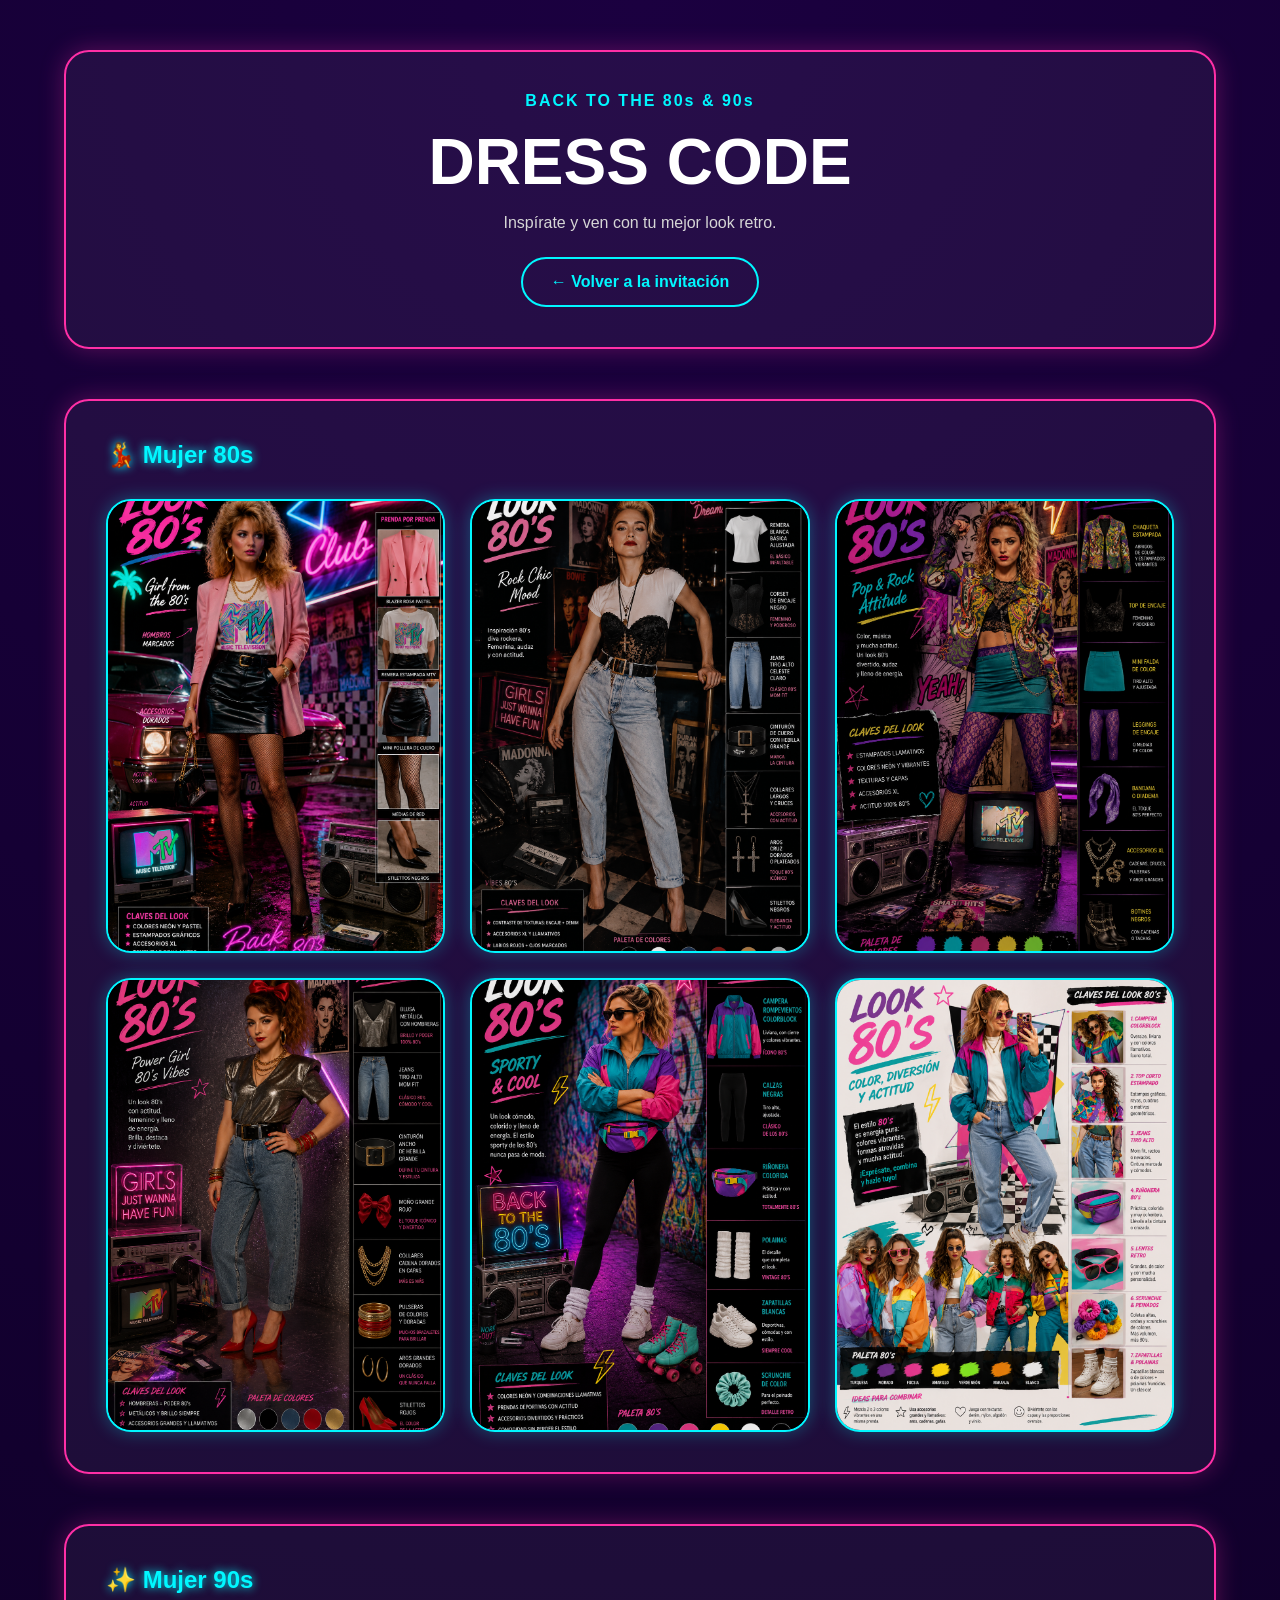
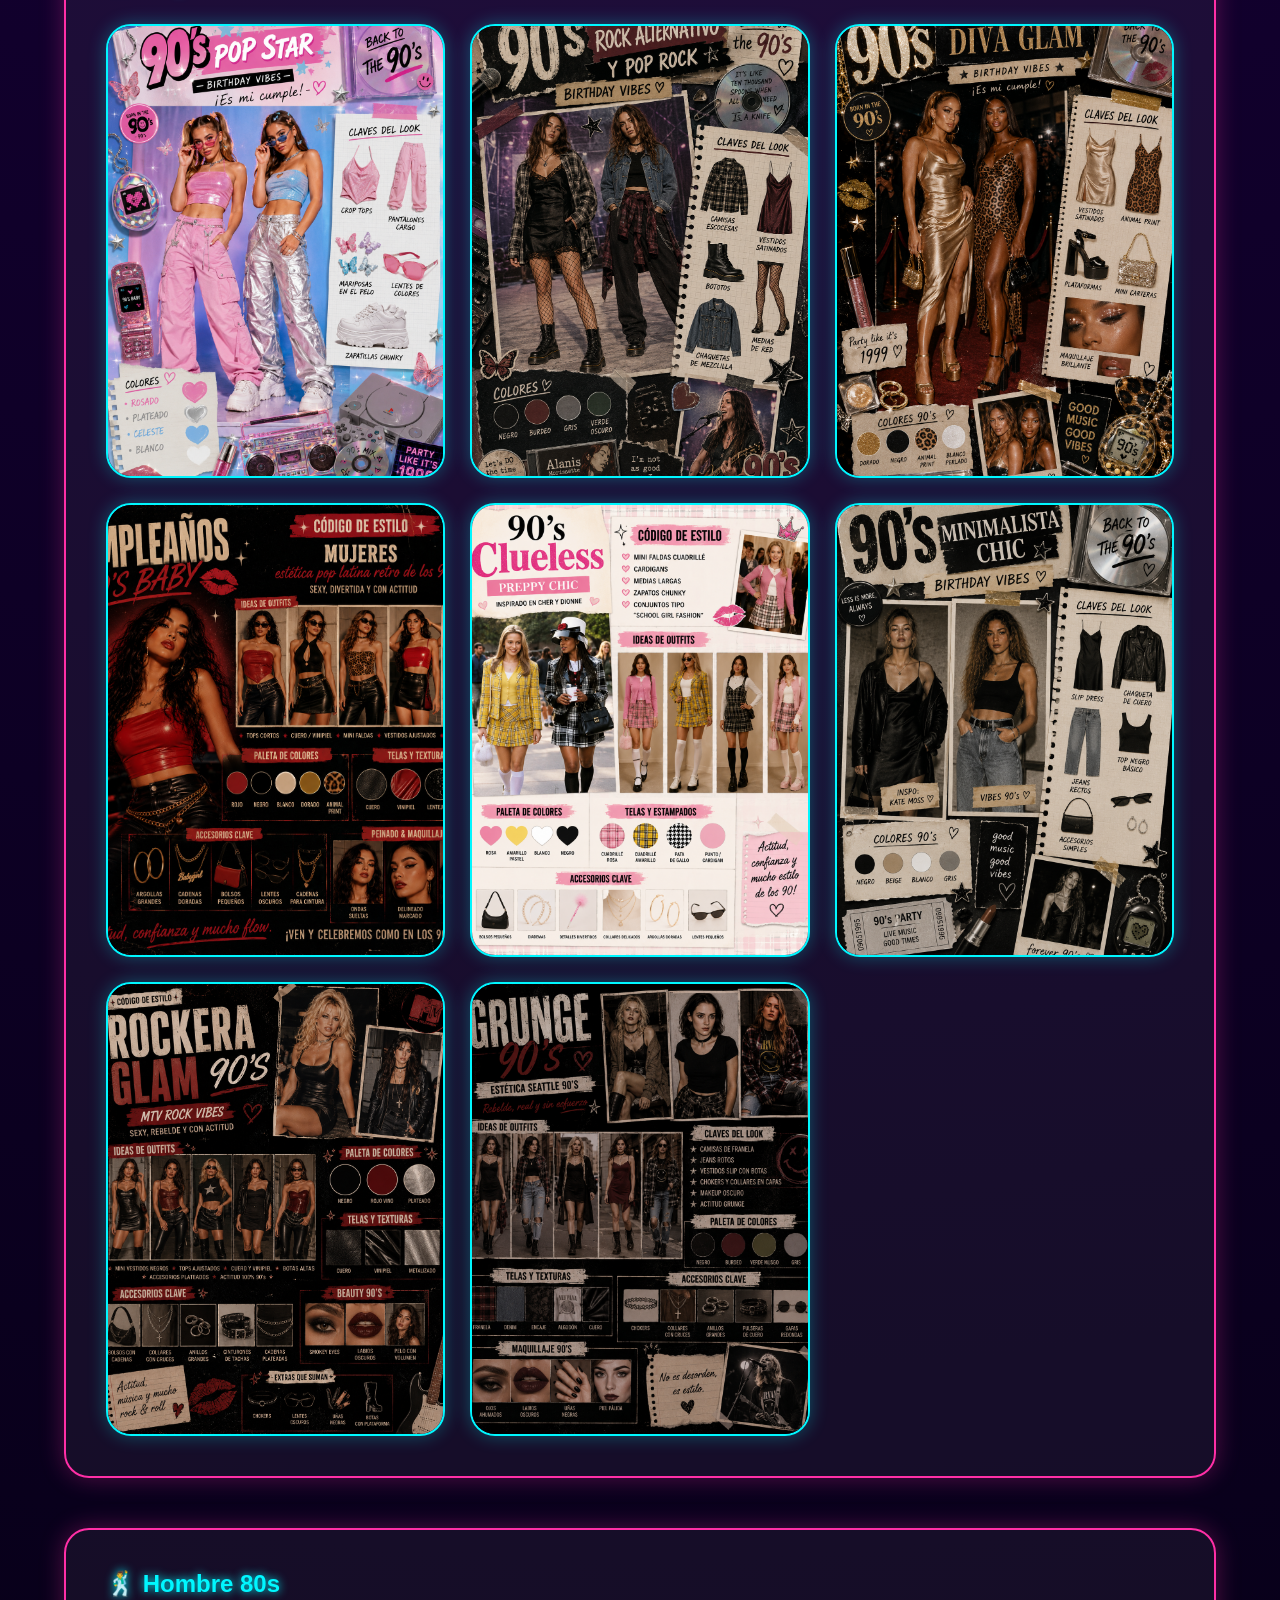
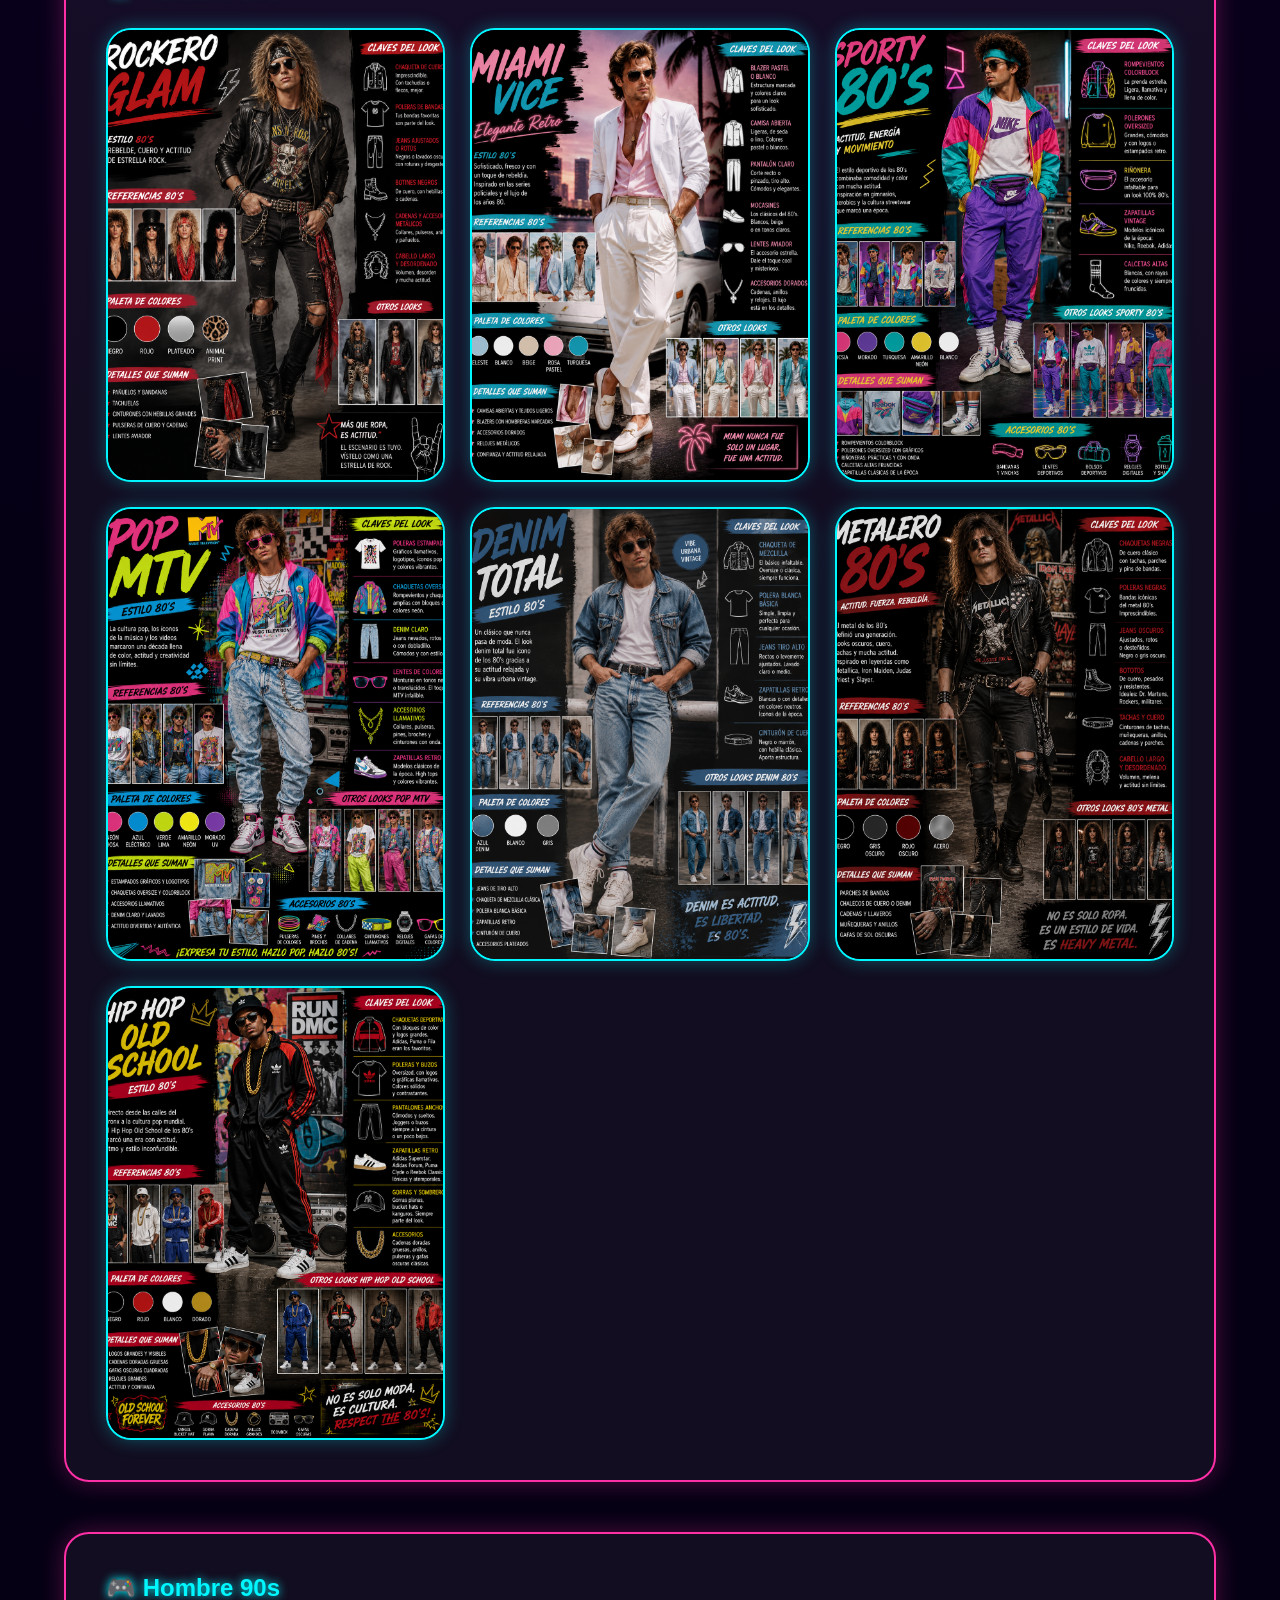
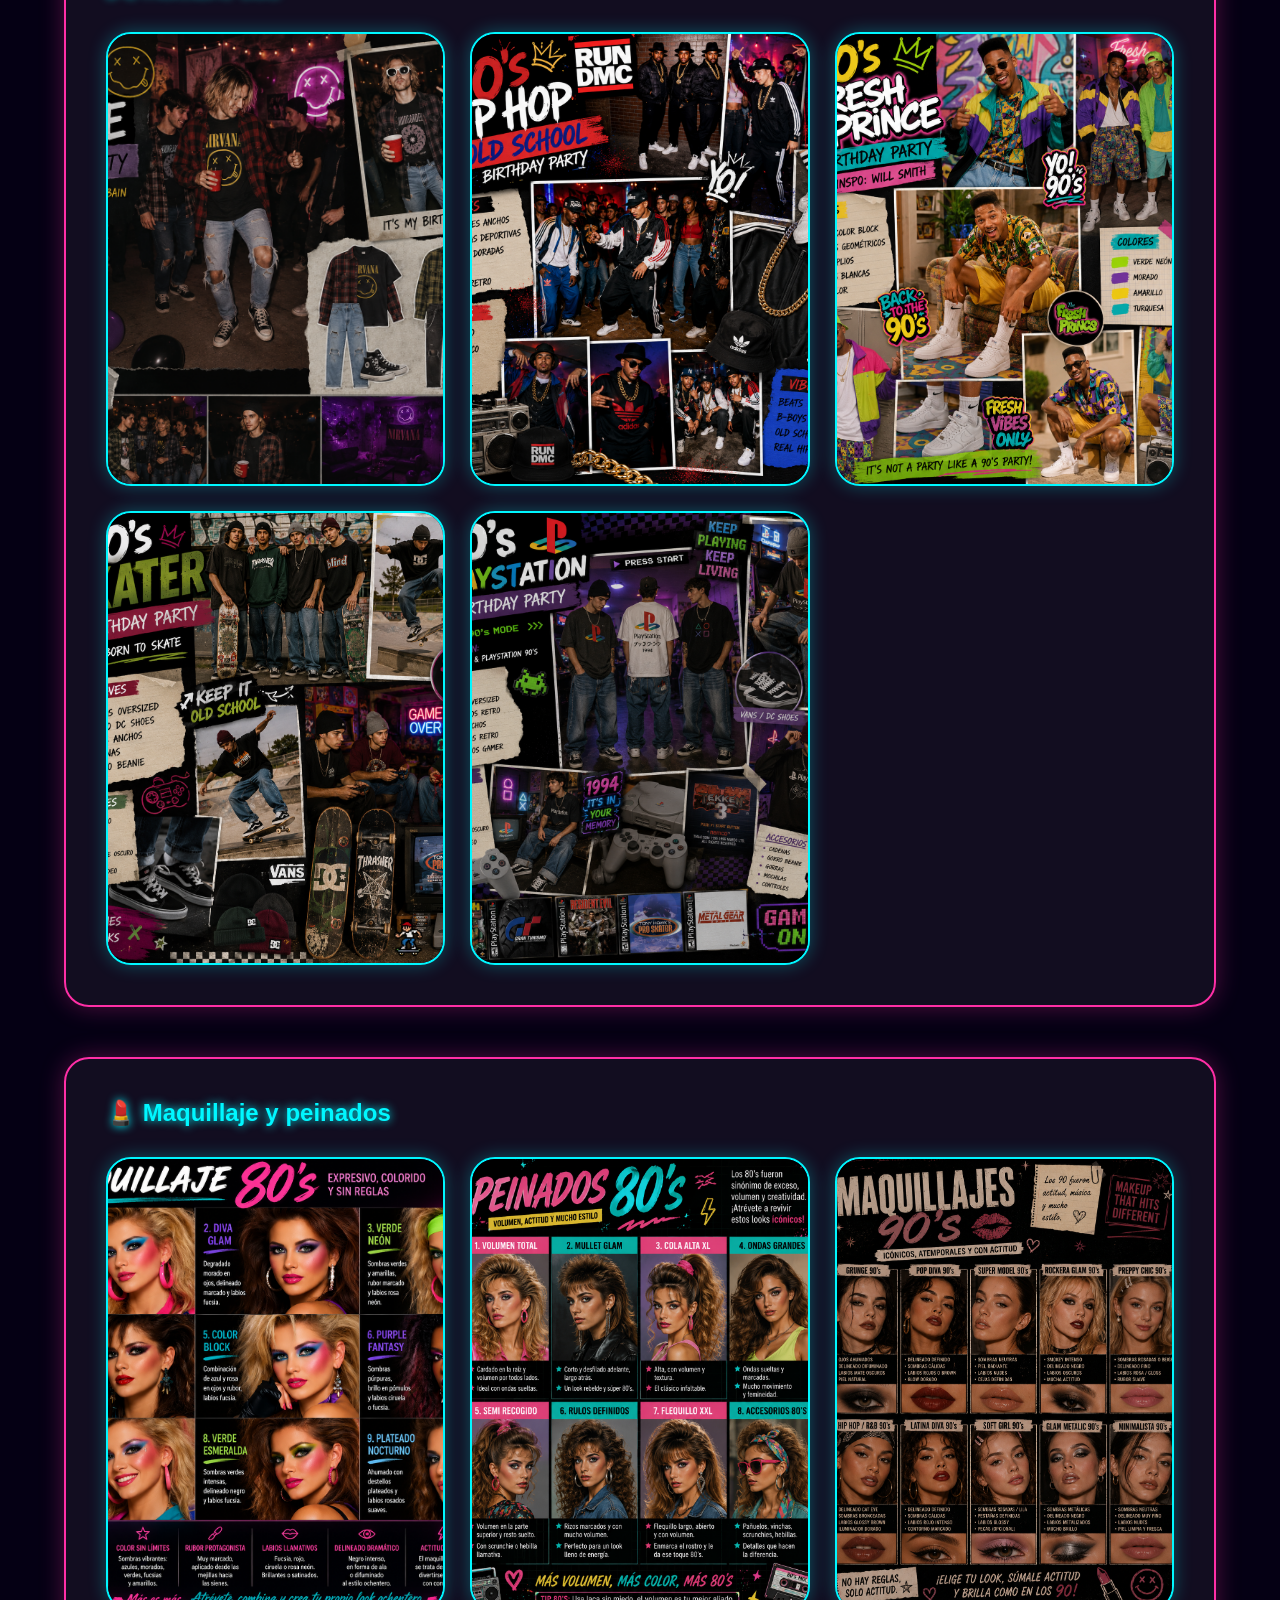
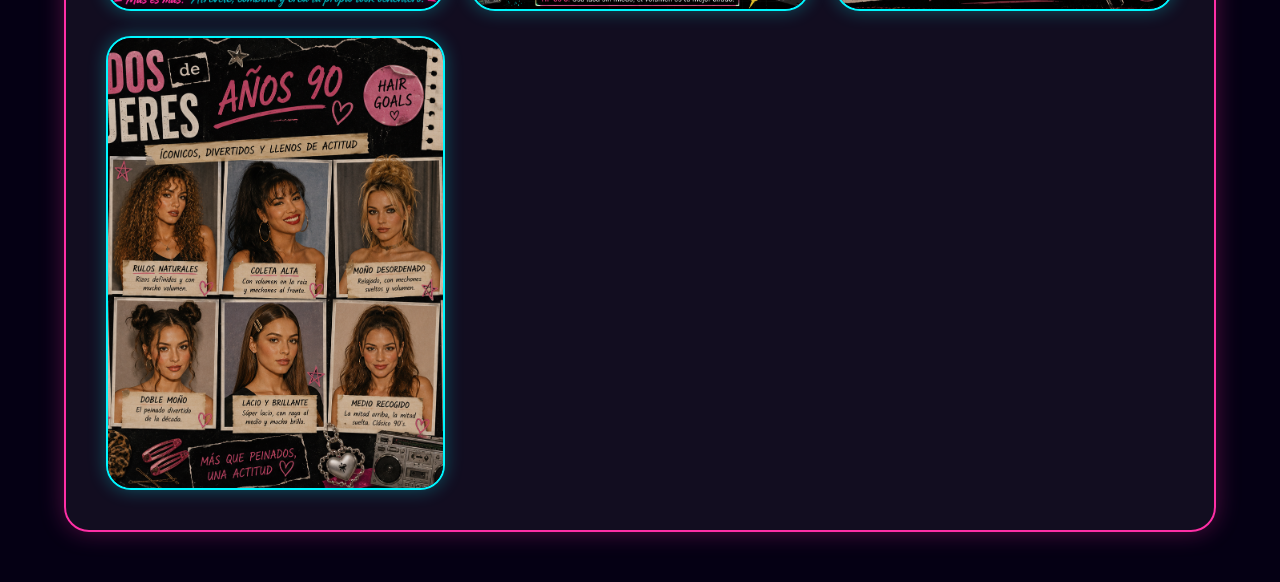
<file: looks.html>
<!DOCTYPE html>
<html lang="es">
<head>
  <meta charset="UTF-8">
  <meta name="viewport" content="width=device-width, initial-scale=1.0">
  <title>Looks 80s y 90s | Cumpleaños Paula</title>

  <link rel="stylesheet" href="assets/css/style.css">
</head>
<body>

  <header class="looks-hero">
    <p class="tagline">BACK TO THE 80s & 90s</p>
    <h1>DRESS CODE</h1>
    <p class="looks-hero__text">
      Inspírate y ven con tu mejor look retro.
    </p>

    <a href="index.html" class="btn-outline">← Volver a la invitación</a>
  </header>

  <main class="looks-page">

    <section class="looks-section">
      <h2>💃 Mujer 80s</h2>

      <div class="looks-grid">
        <article class="look-card">
          <img src="assets/img/mujer80look1.png" alt="Look mujer 80s">
        </article>

        <article class="look-card">
          <img src="assets/img/mujer80look2.png" alt="Look mujer 80s">
        </article>

        <article class="look-card">
          <img src="assets/img/mujer80look3.png" alt="Look mujer 80s">
        </article>

        <article class="look-card">
          <img src="assets/img/mujer80look4.png" alt="Look mujer 80s">
        </article>

        <article class="look-card">
          <img src="assets/img/mujer80look5.png" alt="Look mujer 80s">
        </article>

        <article class="look-card">
          <img src="assets/img/mujer80look6.png" alt="Look mujer 80s">
        </article>
      </div>
    </section>

    <section class="looks-section">
      <h2>✨ Mujer 90s</h2>

      <div class="looks-grid">
        <article class="look-card">
          <img src="assets/img/mujer90look1.png" alt="Look mujer 90s">
        </article>

        <article class="look-card">
          <img src="assets/img/mujer90look2.png" alt="Look mujer 90s">
        </article>

        <article class="look-card">
          <img src="assets/img/mujer90look3.png" alt="Look mujer 90s">
        </article>

        <article class="look-card">
          <img src="assets/img/mujer90look4.png" alt="Look mujer 90s">
        </article>

        <article class="look-card">
          <img src="assets/img/mujer90look5.png" alt="Look mujer 90s">
        </article>

        <article class="look-card">
          <img src="assets/img/mujer90look6.png" alt="Look mujer 90s">
        </article>

        <article class="look-card">
          <img src="assets/img/mujer90look7.png" alt="Look mujer 90s">
        </article>

        <article class="look-card">
          <img src="assets/img/mujer90look8.png" alt="Look mujer 90s">
        </article>
      </div>
    </section>

    <section class="looks-section">
      <h2>🕺 Hombre 80s</h2>

      <div class="looks-grid">
        <article class="look-card">
          <img src="assets/img/hombre80look1.png" alt="Look hombre 80s">
        </article>

        <article class="look-card">
          <img src="assets/img/hombre80look2.png" alt="Look hombre 80s">
        </article>

        <article class="look-card">
          <img src="assets/img/hombre80look3.png" alt="Look hombre 80s">
        </article>

        <article class="look-card">
          <img src="assets/img/hombre80look4.png" alt="Look hombre 80s">
        </article>

        <article class="look-card">
          <img src="assets/img/hombre80look5.png" alt="Look hombre 80s">
        </article>

        <article class="look-card">
          <img src="assets/img/hombre80look6.png" alt="Look hombre 80s">
        </article>

        <article class="look-card">
          <img src="assets/img/hombre80look7.png" alt="Look hombre 80s">
        </article>
      </div>
    </section>

    <section class="looks-section">
      <h2>🎮 Hombre 90s</h2>

      <div class="looks-grid">
        <article class="look-card">
          <img src="assets/img/hombre90look1.png" alt="Look hombre 90s">
        </article>

        <article class="look-card">
          <img src="assets/img/hombre90look2.png" alt="Look hombre 90s">
        </article>

        <article class="look-card">
          <img src="assets/img/hombre90look3.png" alt="Look hombre 90s">
        </article>

        <article class="look-card">
          <img src="assets/img/hombre90look4.png" alt="Look hombre 90s">
        </article>

        <article class="look-card">
          <img src="assets/img/hombre90look5.png" alt="Look hombre 90s">
        </article>
      </div>
    </section>

    <section class="looks-section">
      <h2>💄 Maquillaje y peinados</h2>

      <div class="looks-grid">
        <article class="look-card">
          <img src="assets/img/mujermaquillaje80.png" alt="Maquillaje mujer 80s">
        </article>

        <article class="look-card">
          <img src="assets/img/mujerpeinado80.png" alt="Peinado mujer 80s">
        </article>

        <article class="look-card">
          <img src="assets/img/mujer90maquillaje.png" alt="Maquillaje mujer 90s">
        </article>

        <article class="look-card">
          <img src="assets/img/mujer90peinados.png" alt="Peinados mujer 90s">
        </article>
      </div>
    </section>

  </main>

</body>
</html>
</file>
<file: assets/css/style.css>
/* =========================
RESET
========================= */

* {
  margin: 0;
  padding: 0;
  box-sizing: border-box;
}

/* =========================
BODY
========================= */

body {
  font-family: Arial, Helvetica, sans-serif;
  background:
    radial-gradient(circle at top, #1b0040 0%, #050014 55%);
  color: white;
  overflow-x: hidden;
  min-height: 100vh;
}

/* =========================
BOTONES
========================= */

.btn-neon,
.btn-outline {
  display: inline-block;
  padding: 14px 28px;
  border-radius: 30px;
  text-decoration: none;
  font-weight: bold;
  transition: 0.3s;
  cursor: pointer;
}

.btn-neon {
  background: #ff2fa6;
  color: white;
  border: none;
  box-shadow: 0 0 18px #ff2fa6;
}

.btn-neon:hover {
  transform: scale(1.05);
  box-shadow: 0 0 30px #ff2fa6;
}

.btn-outline {
  border: 2px solid #00f7ff;
  color: #00f7ff;
}

.btn-outline:hover {
  background: #00f7ff;
  color: black;
}

/* =========================
INTRO
========================= */

.intro {
  min-height: 100vh;
  display: flex;
  justify-content: center;
  align-items: center;
  padding: 30px;
}

.intro__box {
  text-align: center;
  background: rgba(255,255,255,0.05);
  border: 2px solid #ff2fa6;
  border-radius: 30px;
  padding: 50px 35px;
  box-shadow: 0 0 35px rgba(255, 47, 166, 0.5);
  max-width: 600px;
}

.intro__tag {
  color: #00f7ff;
  font-size: 1.2rem;
  margin-bottom: 15px;
}

.intro h1 {
  font-size: 4.5rem;
  color: #ff2fa6;
  text-shadow: 0 0 18px #ff2fa6;
  margin-bottom: 20px;
}

.intro__text {
  margin-bottom: 30px;
  color: #ffffff;
  font-size: 1.1rem;
}

/* =========================
CONTENIDO
========================= */

.contenido {
  display: none;
  padding-bottom: 140px;
}

.contenido.activo {
  display: block;
}

/* =========================
HOME HERO
========================= */

.home-hero {
  width: 90%;
  max-width: 1300px;
  margin: 70px auto;
  display: grid;
  grid-template-columns: 1fr 1fr;
  gap: 40px;
  align-items: center;
}

.home-hero__text {
  display: flex;
  flex-direction: column;
  gap: 20px;
}

.tagline {
  color: #00f7ff;
  font-weight: bold;
  letter-spacing: 2px;
}

.home-hero__text h1 {
  font-size: 4rem;
  line-height: 1.1;
}

.home-hero__text p {
  font-size: 1.1rem;
  color: #d6d6d6;
}

.home-hero__buttons {
  display: flex;
  gap: 15px;
  flex-wrap: wrap;
}

.home-hero__image {
  display: flex;
  justify-content: center;
}

.home-hero__image img {
  width: 100%;
  max-width: 500px;
  border-radius: 25px;
  border: 3px solid #00f7ff;
  box-shadow: 0 0 30px #00f7ff;
}

/* =========================
SECCIONES
========================= */

.info,
.location-secret,
.countdown,
.rsvp,
.looks-link,
.looks-section,
.looks-hero {
  width: 90%;
  max-width: 1200px;
  margin: 50px auto;
  padding: 40px;
  border-radius: 25px;
  background: rgba(255,255,255,0.05);
  border: 2px solid #ff2fa6;
  box-shadow: 0 0 25px rgba(255, 47, 166, 0.3);
}

h2 {
  color: #00f7ff;
  margin-bottom: 15px;
  text-shadow: 0 0 10px #00f7ff;
}

/* =========================
INFO CARDS
========================= */

.info__cards {
  margin-top: 30px;
  display: grid;
  grid-template-columns: repeat(3, 1fr);
  gap: 20px;
}

.info__cards article {
  background: #12002f;
  padding: 25px;
  border-radius: 20px;
  border: 2px solid #00f7ff;
  text-align: center;
}

.info__cards h3 {
  margin-bottom: 10px;
  color: #ffe600;
}

/* =========================
COUNTDOWN
========================= */

.countdown__box {
  margin-top: 30px;
  display: grid;
  grid-template-columns: repeat(4, 1fr);
  gap: 20px;
}

.countdown__box div {
  background: #12002f;
  padding: 25px;
  border-radius: 20px;
  border: 2px solid #00f7ff;
  text-align: center;
}

.countdown__box span {
  font-size: 2.5rem;
  font-weight: bold;
  color: #ff2fa6;
}

/* =========================
FORMULARIO
========================= */

.rsvp__form {
  margin-top: 30px;
  display: flex;
  flex-direction: column;
  gap: 15px;
}

.rsvp__form label {
  font-weight: bold;
  color: #ffe600;
}

.rsvp__form input,
.rsvp__form select {
  padding: 14px;
  border-radius: 12px;
  border: 2px solid #00f7ff;
  background: #050014;
  color: white;
  outline: none;
}

.rsvp__form input:focus,
.rsvp__form select:focus {
  border-color: #ff2fa6;
  box-shadow: 0 0 12px #ff2fa6;
}

/* =========================
LOOKS HERO
========================= */

.looks-hero {
  text-align: center;
}

.looks-hero h1 {
  font-size: 4rem;
  margin: 15px 0;
}

.looks-hero__text {
  color: #d6d6d6;
  margin-bottom: 25px;
}

/* =========================
LOOKS GRID
========================= */

.looks-grid {
  margin-top: 30px;
  display: grid;
  grid-template-columns: repeat(3, 1fr);
  gap: 25px;
}

.look-card {
  background: #12002f;
  border-radius: 25px;
  overflow: hidden;
  border: 2px solid #00f7ff;
  transition: 0.3s;
  box-shadow: 0 0 18px rgba(0, 247, 255, 0.3);
}

.look-card:hover {
  transform: translateY(-8px) scale(1.02);
  box-shadow: 0 0 30px #ff2fa6;
}

.look-card img {
  width: 100%;
  height: 450px;
  object-fit: cover;
  display: block;
}

/* =========================
REPRODUCTOR MUSICAL
========================= */

.music-player {
  position: fixed;
  left: 50%;
  bottom: 20px;
  transform: translateX(-50%);
  width: 92%;
  max-width: 900px;
  background: rgba(5, 0, 20, 0.96);
  border: 2px solid #00f7ff;
  border-radius: 24px;
  padding: 16px 20px;
  box-shadow: 0 0 25px rgba(0, 247, 255, 0.6);
  display: none;
  align-items: center;
  justify-content: space-between;
  gap: 18px;
  z-index: 9999;
}

.music-player.activo {
  display: flex;
}

.music-player__info {
  min-width: 230px;
}

.music-player__label {
  display: block;
  color: #ff2fa6;
  font-size: 0.8rem;
  font-weight: bold;
  letter-spacing: 1px;
}

.music-player h3 {
  color: #fff;
  font-size: 1rem;
  margin-top: 4px;
}

.music-player__controls {
  display: flex;
  gap: 10px;
}

.music-player__controls button,
.music-player__playlist button {
  border: none;
  border-radius: 50px;
  padding: 10px 14px;
  background: #ff2fa6;
  color: white;
  font-size: 1rem;
  font-weight: bold;
  cursor: pointer;
  box-shadow: 0 0 14px #ff2fa6;
}

.music-player__playlist {
  position: relative;
}

.playlist {
  position: absolute;
  right: 0;
  bottom: 55px;
  width: 300px;
  max-height: 300px;
  overflow-y: auto;
  background: #12002f;
  border: 2px solid #00f7ff;
  border-radius: 18px;
  padding: 10px;
  list-style: none;
  box-shadow: 0 0 25px rgba(0, 247, 255, 0.6);
}

.playlist li {
  padding: 10px;
  border-radius: 10px;
  color: white;
  cursor: pointer;
  font-size: 0.9rem;
}

.playlist li:hover,
.playlist li.activo {
  background: #ff2fa6;
  color: white;
}

.oculto {
  display: none;
}

/* =========================
RESPONSIVE
========================= */

@media (max-width: 1000px) {

  .home-hero {
    grid-template-columns: 1fr;
  }

  .looks-grid {
    grid-template-columns: repeat(2, 1fr);
  }

  .info__cards,
  .countdown__box {
    grid-template-columns: repeat(2, 1fr);
  }
}

@media (max-width: 700px) {

  .intro h1,
  .looks-hero h1,
  .home-hero__text h1 {
    font-size: 2.8rem;
  }

  .looks-grid,
  .info__cards,
  .countdown__box {
    grid-template-columns: 1fr;
  }

  .music-player {
    flex-direction: column;
    text-align: center;
    bottom: 10px;
  }

  .playlist {
    right: 50%;
    transform: translateX(50%);
  }

  .info,
  .location-secret,
  .countdown,
  .rsvp,
  .looks-link,
  .looks-section,
  .looks-hero {
    padding: 25px;
  }

  .look-card img {
    height: auto;
  }
}
</file>
